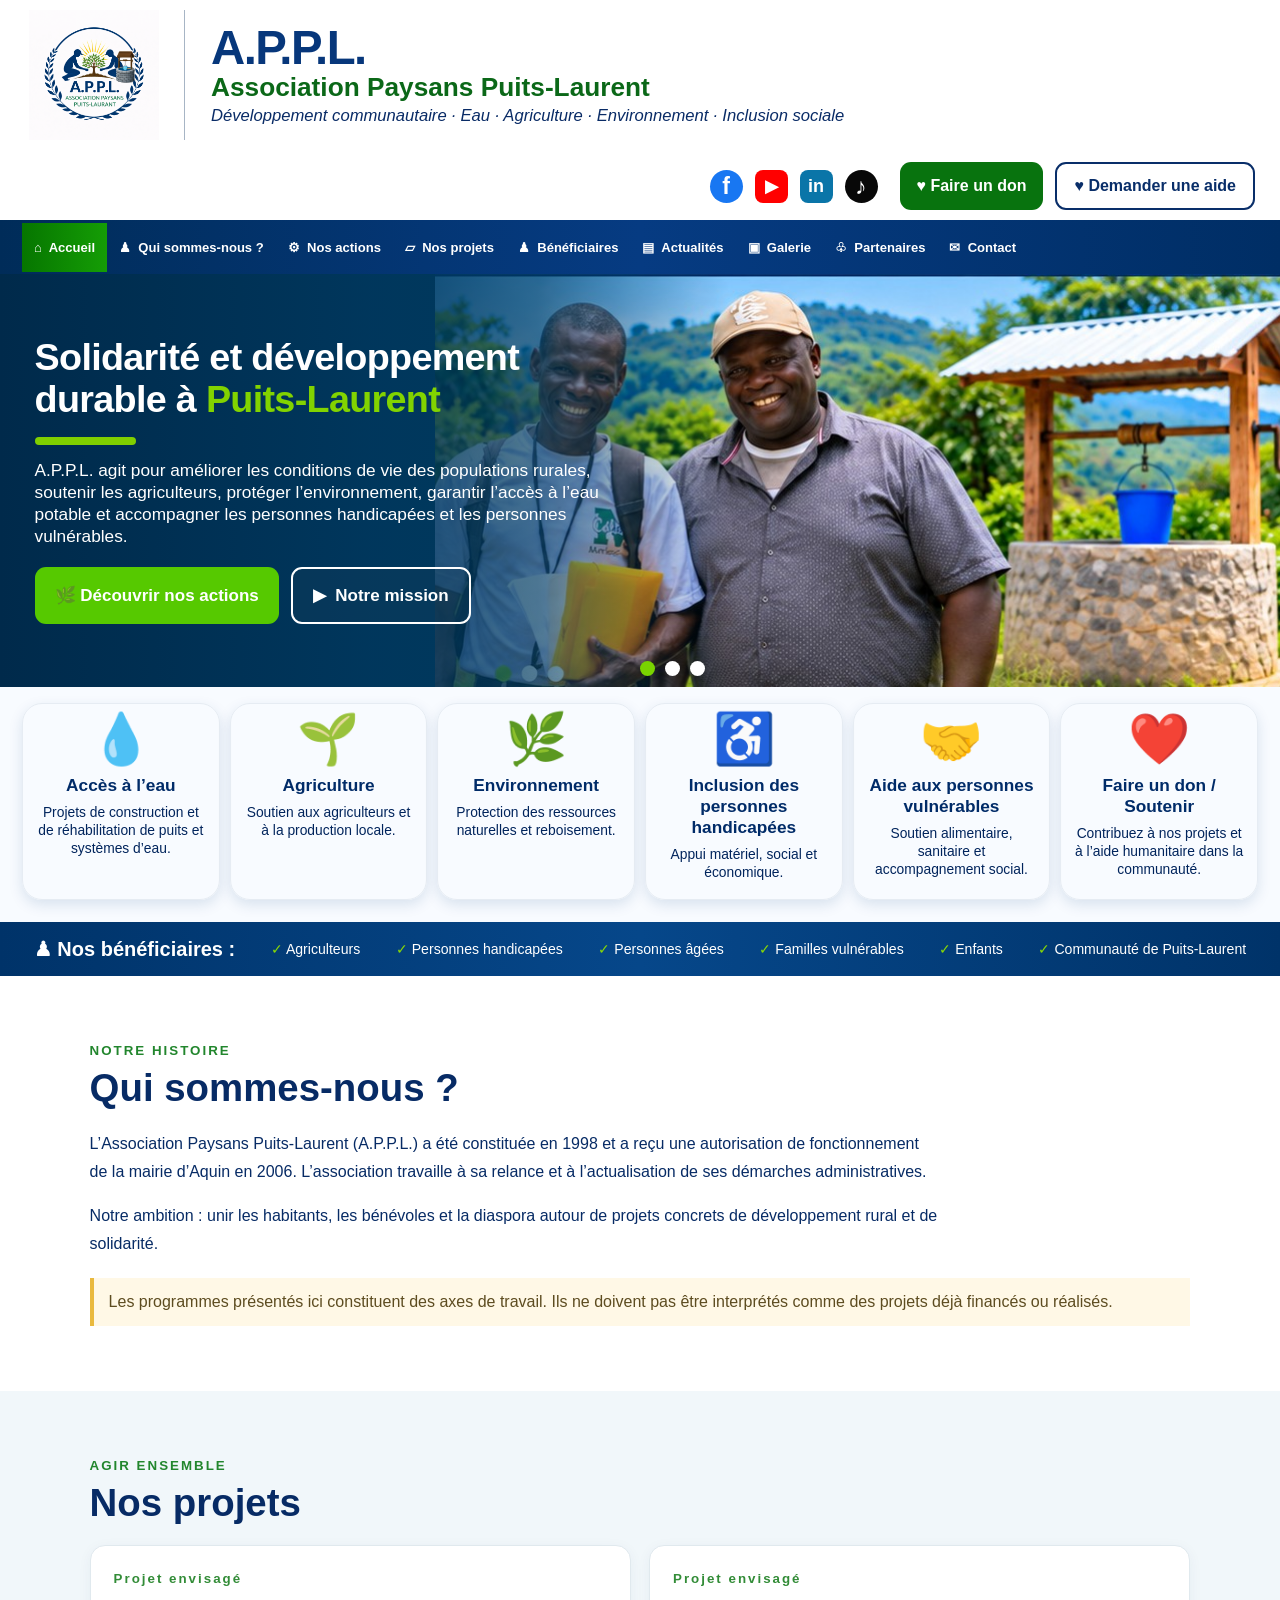
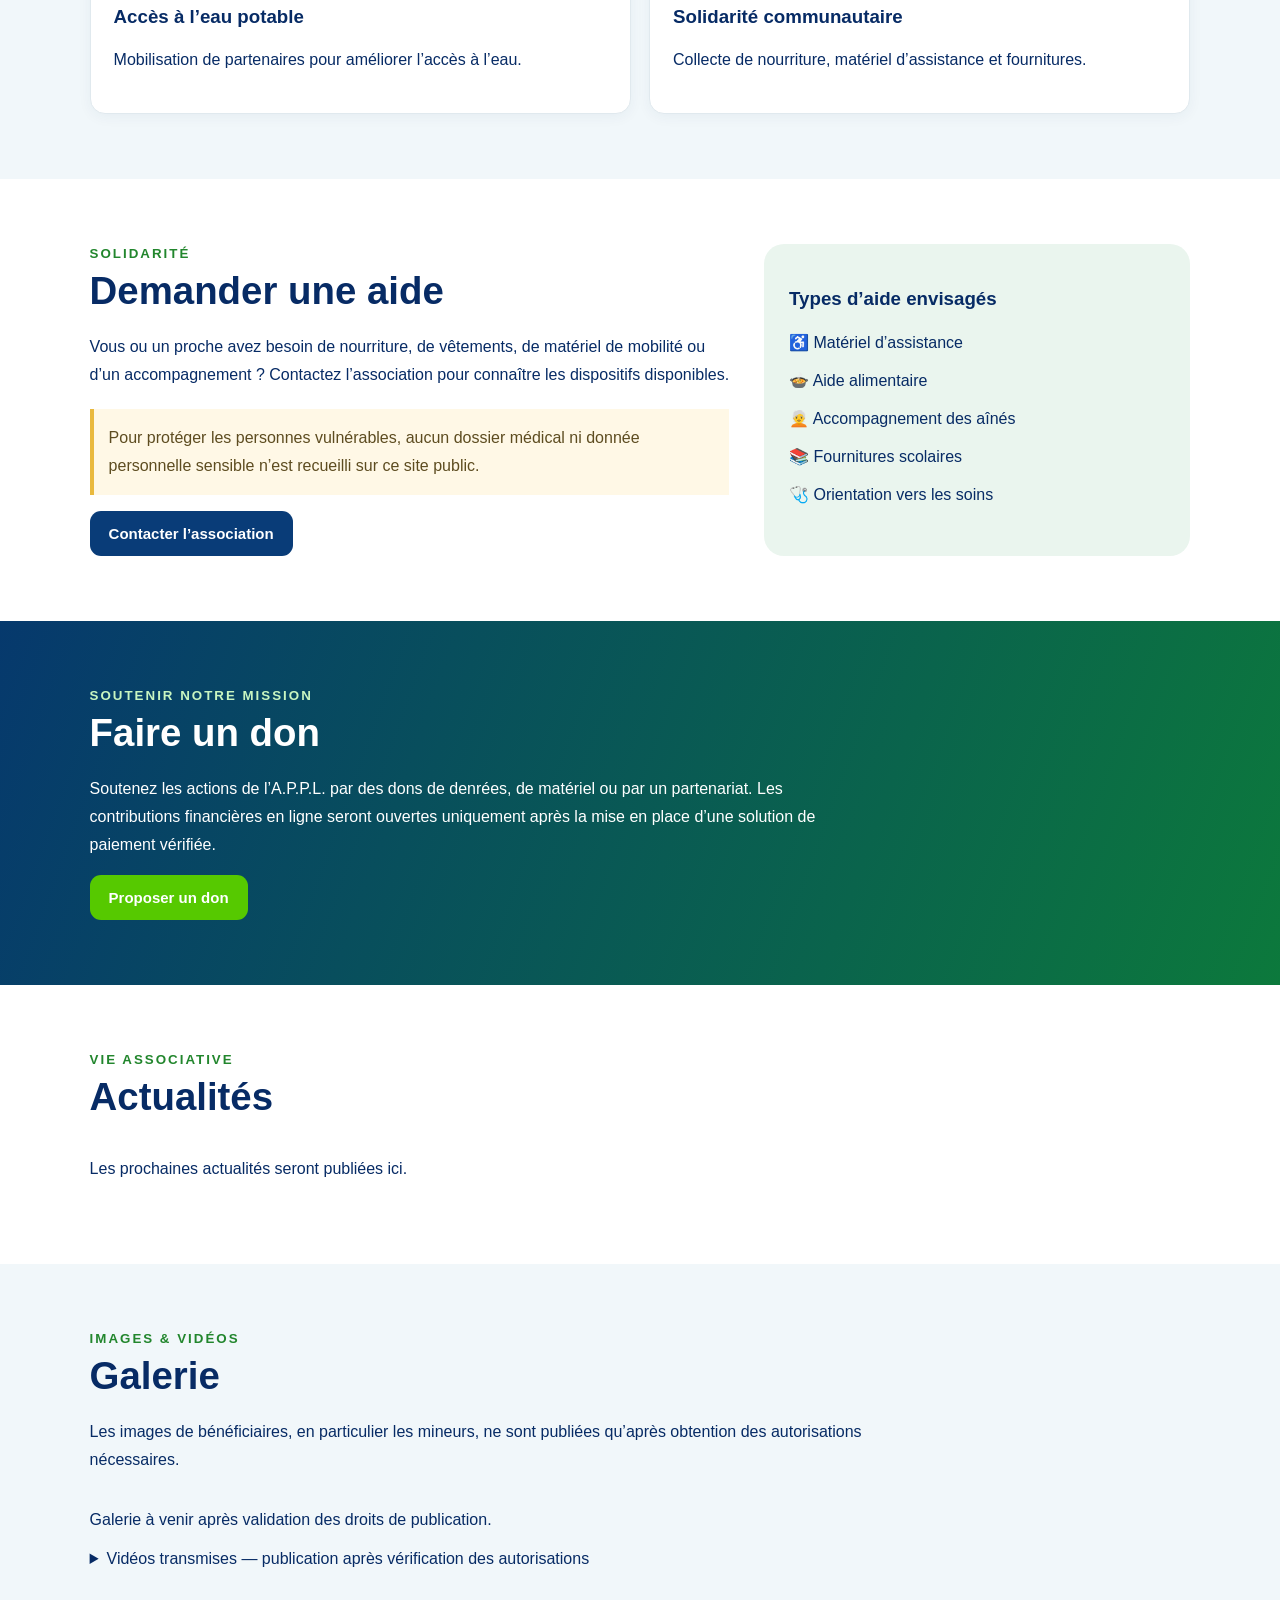
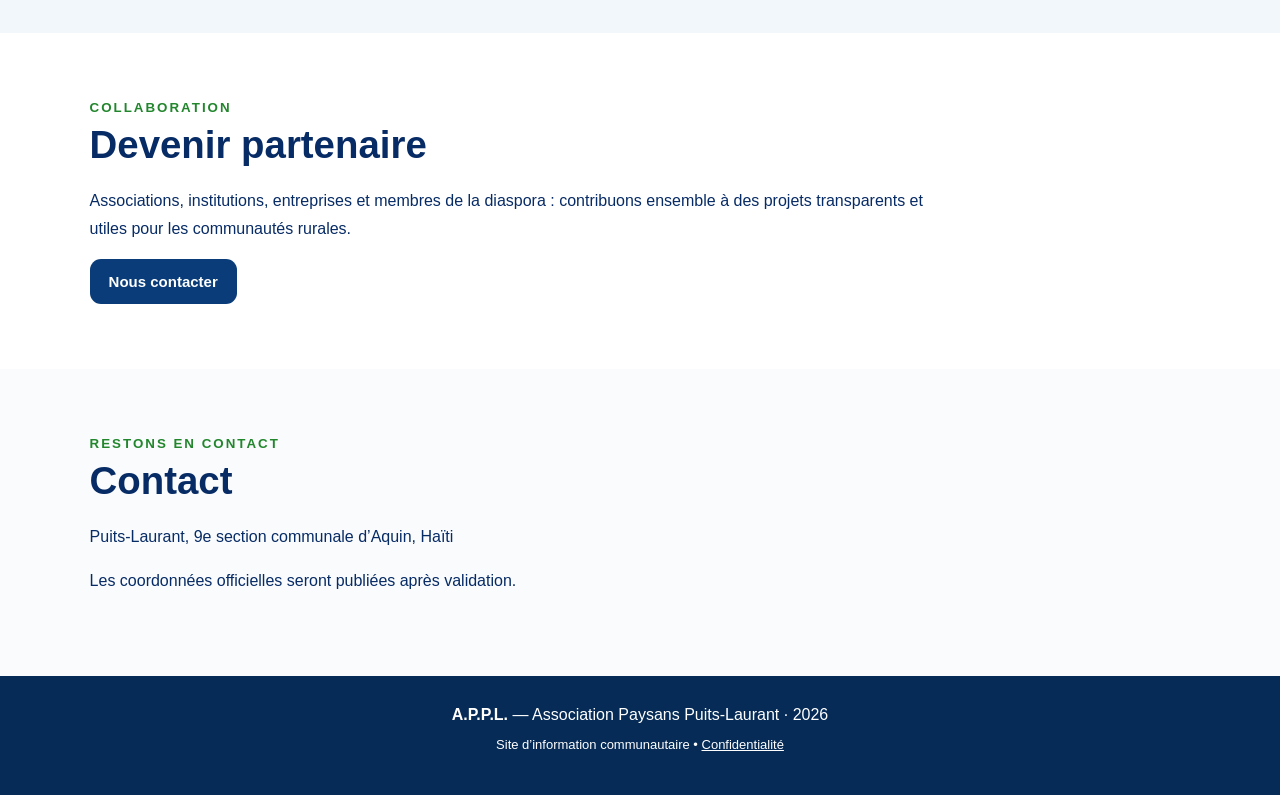
<file: index.html>
<!doctype html><html lang="fr"><head><meta charset="utf-8"><meta name="viewport" content="width=device-width,initial-scale=1"><meta name="description" content="A.P.P.L. — solidarité, eau, agriculture et développement communautaire à Puits-Laurent, Aquin, Haïti."><title>A.P.P.L. — Association Paysans Puits-Laurent</title><link rel="stylesheet" href="style.css"></head><body>
<header class="top"><a class="identity" href="#accueil"><img src="assets/logo.png" alt="Logo A.P.P.L."><div class="identity-copy"><strong>A.P.P.L.</strong><h1>Association Paysans Puits-Laurent</h1><em>Développement communautaire · Eau · Agriculture · Environnement · Inclusion sociale</em></div></a><div class="topright"><div class="socialtop" aria-label="Réseaux sociaux"><a class="fb" href="#contact" aria-label="Facebook">f</a><a class="yt" href="#contact" aria-label="YouTube">▶</a><a class="li" href="#contact" aria-label="LinkedIn">in</a><a class="tt" href="#contact" aria-label="TikTok">♪</a></div><div class="topactions"><a class="btn green" href="#dons">♥ Faire un don</a><a class="btn outline" href="#aide">♥ Demander une aide</a></div></div></header>

<button
  class="menu-toggle"
  id="menuToggle"
  type="button"
  aria-label="Ouvrir le menu"
  aria-controls="mainNav"
  aria-expanded="false">
  ☰ Menu
</button>
<nav class="nav" id="mainNav" aria-label="Navigation principale"><a class="active" href="#accueil">⌂ &nbsp;Accueil</a><a href="#apropos">♟ &nbsp;Qui sommes-nous ?</a><a href="#actions">⚙ &nbsp;Nos actions</a><a href="#projets">▱ &nbsp;Nos projets</a><a href="#beneficiaires">♟ &nbsp;Bénéficiaires</a><a href="#actualites">▤ &nbsp;Actualités</a><a href="#galerie">▣ &nbsp;Galerie</a><a href="#partenaires">♧ &nbsp;Partenaires</a><a href="#contact">✉ &nbsp;Contact</a></nav>
<main><section id="accueil" class="hero"><div class="heroText"><h2 id="heroTitle">Solidarité et développement durable à <span>Puits-Laurent</span></h2><div class="rule"></div><p id="heroIntro">A.P.P.L. agit pour améliorer les conditions de vie des populations rurales, soutenir les agriculteurs, protéger l’environnement, garantir l’accès à l’eau potable et accompagner les personnes handicapées et les personnes vulnérables.</p><div class="buttons"><a class="btn lime" href="#actions">🌿 Découvrir nos actions</a><a class="btn glass" href="#apropos">▶ &nbsp;Notre mission</a></div></div><div class="heroVisual" role="img" aria-label="Illustration de la communauté de Puits-Laurent et d’un puits rural"></div><div class="heroDots" aria-hidden="true"><i></i><i></i><i></i></div></section>
<section id="actions" class="cards" aria-label="Domaines d’action"></section><div id="beneficiaires" class="benefits"><b>♟ Nos bénéficiaires :</b><span>✓ Agriculteurs</span><span>✓ Personnes handicapées</span><span>✓ Personnes âgées</span><span>✓ Familles vulnérables</span><span>✓ Enfants</span><span>✓ Communauté de Puits-Laurent</span></div>
<section id="apropos" class="section"><div class="heading"><small>NOTRE HISTOIRE</small><h2>Qui sommes-nous ?</h2></div><p>L’Association Paysans Puits-Laurent (A.P.P.L.) a été constituée en 1998 et a reçu une autorisation de fonctionnement de la mairie d’Aquin en 2006. L’association travaille à sa relance et à l’actualisation de ses démarches administratives.</p><p>Notre ambition : unir les habitants, les bénévoles et la diaspora autour de projets concrets de développement rural et de solidarité.</p><div class="notice">Les programmes présentés ici constituent des axes de travail. Ils ne doivent pas être interprétés comme des projets déjà financés ou réalisés.</div></section>
<section id="projets" class="section tinted"><div class="heading"><small>AGIR ENSEMBLE</small><h2>Nos projets</h2></div><div id="projectList" class="projectgrid"></div></section>
<section id="aide" class="section split"><div><div class="heading"><small>SOLIDARITÉ</small><h2>Demander une aide</h2></div><p>Vous ou un proche avez besoin de nourriture, de vêtements, de matériel de mobilité ou d’un accompagnement ? Contactez l’association pour connaître les dispositifs disponibles.</p><p class="notice">Pour protéger les personnes vulnérables, aucun dossier médical ni donnée personnelle sensible n’est recueilli sur ce site public.</p><a class="btn blue" id="helpLink" href="#contact">Contacter l’association</a></div><div class="panel"><h3>Types d’aide envisagés</h3><p>♿ Matériel d’assistance</p><p>🍲 Aide alimentaire</p><p>🧑‍🦳 Accompagnement des aînés</p><p>📚 Fournitures scolaires</p><p>🩺 Orientation vers les soins</p></div></section>
<section id="dons" class="section donate"><div><small>SOUTENIR NOTRE MISSION</small><h2>Faire un don</h2><p>Soutenez les actions de l’A.P.P.L. par des dons de denrées, de matériel ou par un partenariat. Les contributions financières en ligne seront ouvertes uniquement après la mise en place d’une solution de paiement vérifiée.</p><a id="donLink" class="btn lime" href="#contact">Proposer un don</a></div></section>
<section id="actualites" class="section"><div class="heading"><small>VIE ASSOCIATIVE</small><h2>Actualités</h2></div><div id="newsList" class="projectgrid"></div></section>
<section id="galerie" class="section tinted"><div class="heading"><small>IMAGES & VIDÉOS</small><h2>Galerie</h2></div><p>Les images de bénéficiaires, en particulier les mineurs, ne sont publiées qu’après obtention des autorisations nécessaires.</p><div id="galleryList" class="gallery"></div><details><summary>Vidéos transmises — publication après vérification des autorisations</summary><p>Les fichiers vidéo sont inclus dans le dossier <code>videos/</code>, mais leur diffusion publique est désactivée par défaut.</p></details></section>
<section id="partenaires" class="section"><div class="heading"><small>COLLABORATION</small><h2>Devenir partenaire</h2></div><p>Associations, institutions, entreprises et membres de la diaspora : contribuons ensemble à des projets transparents et utiles pour les communautés rurales.</p><a class="btn blue" href="#contact">Nous contacter</a></section>
<section id="contact" class="section contact"><div class="heading"><small>RESTONS EN CONTACT</small><h2>Contact</h2></div><p id="location"></p><p id="contactDetails">Les coordonnées officielles seront publiées après validation.</p><div id="socialLinks" class="social"></div></section></main>
<footer><b>A.P.P.L.</b> — Association Paysans Puits-Laurant · <span id="year"></span><p>Site d’information communautaire • <a href="confidentialite.html">Confidentialité</a></p></footer><script src="script.js" defer></script></body></html>
</file>
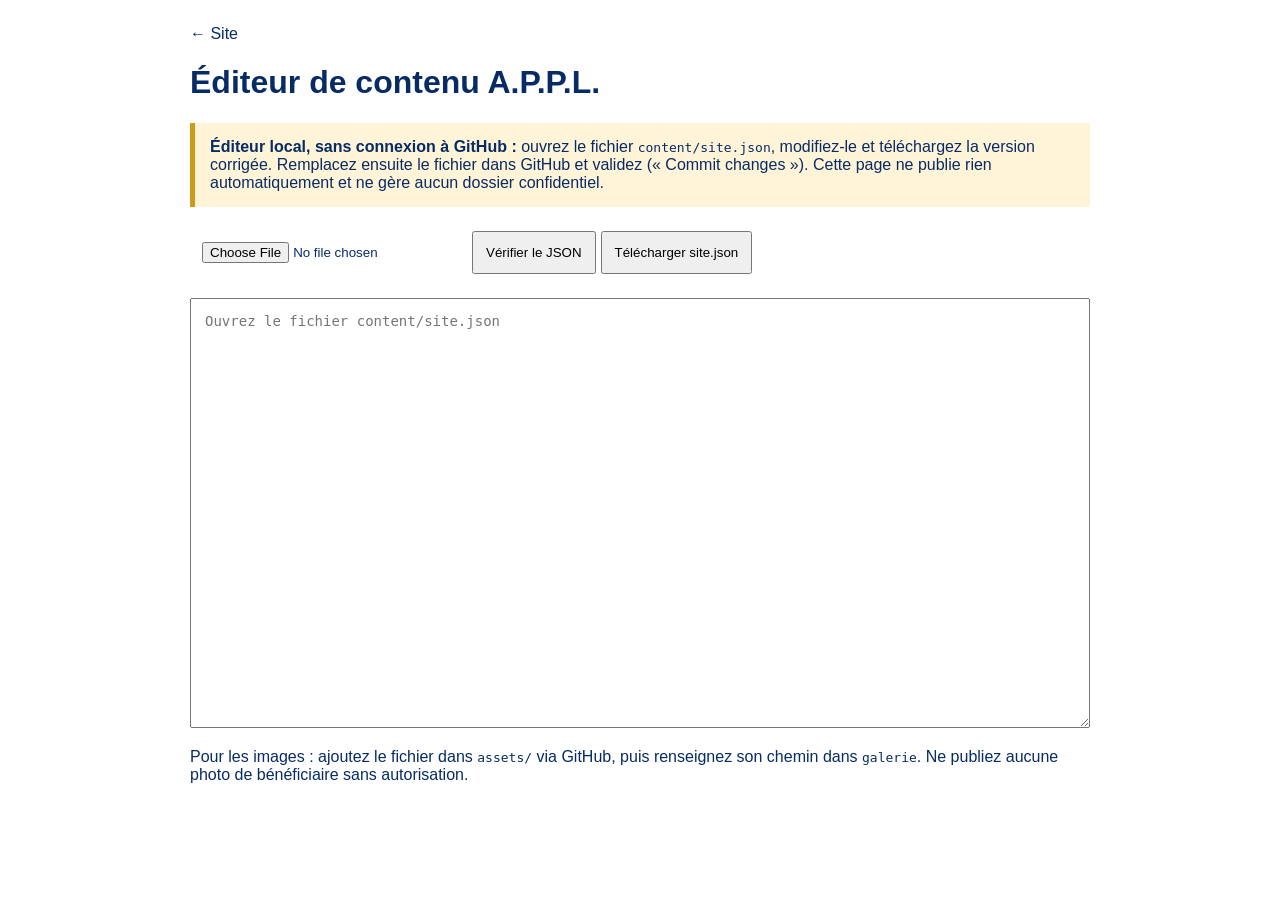
<file: admin/index.html>
<!doctype html><html lang="fr"><meta charset="utf-8"><meta name="viewport" content="width=device-width,initial-scale=1"><title>Éditeur local A.P.P.L.</title><link rel="stylesheet" href="../style.css"><style>main{max-width:950px;margin:auto;padding:25px}textarea{width:100%;min-height:430px;font:14px monospace;padding:14px}button,input{padding:12px;margin:7px 5px 7px 0}.warning{background:#fff4d7;padding:15px;border-left:5px solid #cc9b18}</style><main><a href="../">← Site</a><h1>Éditeur de contenu A.P.P.L.</h1><p class="warning"><strong>Éditeur local, sans connexion à GitHub :</strong> ouvrez le fichier <code>content/site.json</code>, modifiez-le et téléchargez la version corrigée. Remplacez ensuite le fichier dans GitHub et validez (« Commit changes »). Cette page ne publie rien automatiquement et ne gère aucun dossier confidentiel.</p><input type="file" id="file" accept=".json,application/json"><button id="check">Vérifier le JSON</button><button id="download">Télécharger site.json</button><p id="status" role="status"></p><textarea id="editor" spellcheck="false" placeholder="Ouvrez le fichier content/site.json"></textarea><p>Pour les images : ajoutez le fichier dans <code>assets/</code> via GitHub, puis renseignez son chemin dans <code>galerie</code>. Ne publiez aucune photo de bénéficiaire sans autorisation.</p></main><script>const e=document.getElementById('editor'),s=document.getElementById('status');document.getElementById('file').onchange=async ev=>{e.value=await ev.target.files[0].text();s.textContent='Fichier chargé localement'};function validate(){try{let x=JSON.parse(e.value);if(!x||!Array.isArray(x.actions)||!Array.isArray(x.projets))throw Error('Champs actions/projets manquants');s.textContent='JSON valide';return true}catch(err){s.textContent='Erreur : '+err.message;return false}}document.getElementById('check').onclick=validate;document.getElementById('download').onclick=()=>{if(!validate())return;let b=new Blob([JSON.stringify(JSON.parse(e.value),null,2)],{type:'application/json'}),a=document.createElement('a');a.href=URL.createObjectURL(b);a.download='site.json';a.click();setTimeout(()=>URL.revokeObjectURL(a.href),1000)};</script></html>
</file>
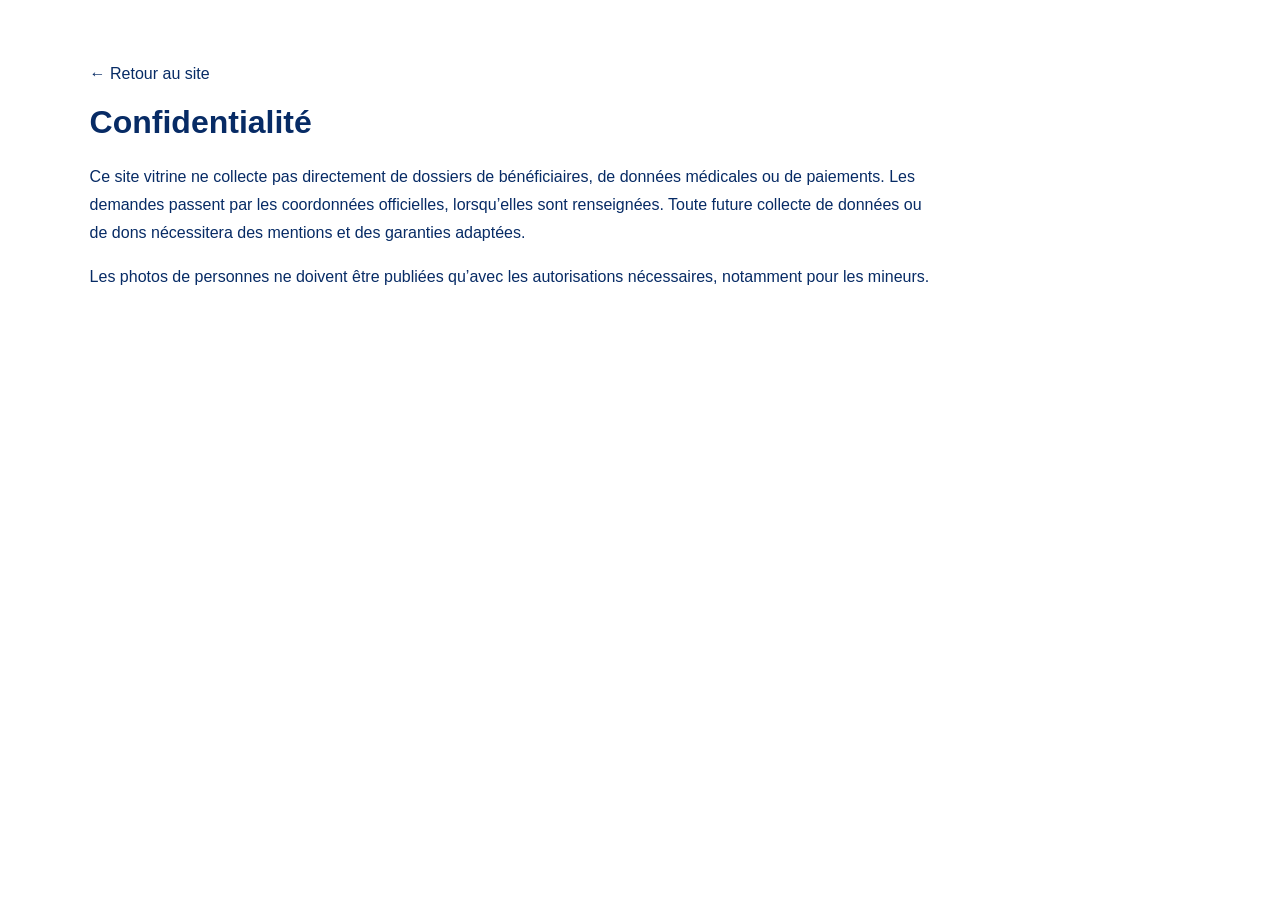
<file: confidentialite.html>
<!doctype html><html lang="fr"><meta charset="utf-8"><meta name="viewport" content="width=device-width,initial-scale=1"><title>Confidentialité — A.P.P.L.</title><link rel="stylesheet" href="style.css"><main class="section"><a href="index.html">← Retour au site</a><h1>Confidentialité</h1><p>Ce site vitrine ne collecte pas directement de dossiers de bénéficiaires, de données médicales ou de paiements. Les demandes passent par les coordonnées officielles, lorsqu’elles sont renseignées. Toute future collecte de données ou de dons nécessitera des mentions et des garanties adaptées.</p><p>Les photos de personnes ne doivent être publiées qu’avec les autorisations nécessaires, notamment pour les mineurs.</p></main></html>
</file>
<file: style.css>
*{box-sizing:border-box}html{scroll-behavior:smooth}body{margin:0;font-family:Inter,Arial,sans-serif;color:#0b2b52;background:#fff}a{text-decoration:none;color:inherit}.top{display:flex;justify-content:space-between;align-items:center;gap:20px;padding:12px clamp(20px,3vw,65px);background:#fff}.identity{display:flex;align-items:center;gap:20px}.identity img{width:130px;height:130px;object-fit:contain}.identity strong{display:block;font-size:clamp(35px,4vw,56px);line-height:1;color:#0a3975}.identity h1{margin:0;color:#116515;font-size:clamp(17px,2vw,27px)}.identity em{display:block;margin-top:7px;font-size:15px}.topactions,.buttons{display:flex;gap:12px;flex-wrap:wrap}.btn{border-radius:11px;padding:14px 19px;display:inline-flex;align-items:center;justify-content:center;font-weight:800;font-size:15px;transition:transform .2s}.btn:hover{transform:translateY(-2px)}.green{background:#08730e;color:white}.outline{border:2px solid #092e69;color:#092e69}.lime{background:#56c900;color:white}.blue{background:#093c78;color:#fff}.glass{border:2px solid white;color:white;background:#143c5a55}.nav{display:flex;flex-wrap:wrap;justify-content:space-around;align-items:center;background:#06386f;color:white;padding:0 20px}.nav a{padding:17px 9px;font-size:14px;font-weight:700}.nav a:hover,.nav a:first-child{background:#07881a}.hero{display:grid;grid-template-columns:46% 54%;min-height:440px;background:linear-gradient(115deg,#04274c 0%,#074a79 48%,#176d86 100%);overflow:hidden}.heroText{color:white;padding:clamp(30px,4vw,65px);position:relative;z-index:1;align-self:center}.eyebrow{color:#b9e6c3;font-size:13px;font-weight:800;text-transform:uppercase}.hero h2{font-size:clamp(31px,3.3vw,53px);line-height:1.08;margin:17px 0}.rule{width:90px;height:6px;background:#76d300;border-radius:4px}.hero p{font-size:clamp(15px,1.4vw,19px);line-height:1.55;max-width:610px}.heroPhotos{display:flex;align-items:end;justify-content:center;gap:16px;padding:30px 25px 0;background:radial-gradient(circle at 70% 30%,#8bbf75 0%,#368258 35%,transparent 70%)}.portrait{width:48%;height:380px;border:7px solid #ffffff30;border-radius:28px 28px 0 0;overflow:hidden;box-shadow:0 5px 25px #002a3b77;background:#d8e6db}.portrait img{width:100%;height:100%;object-fit:cover;object-position:top}.portrait.two{height:340px}.cards{display:grid;grid-template-columns:repeat(6,minmax(0,1fr));gap:12px;padding:20px 24px}.action{border-radius:16px;padding:22px 12px;box-shadow:0 5px 20px #0c2b4b1b;text-align:center;border:1px solid #e6ecf3}.action .emoji{font-size:43px}.action h3{font-size:17px;margin:10px 0}.action p{font-size:14px;line-height:1.4}.benefits{background:#053a75;color:#fff;display:flex;gap:18px;justify-content:space-around;flex-wrap:wrap;padding:18px}.benefits span{font-size:13px}.section{padding:65px max(25px,7vw);max-width:1600px;margin:auto;scroll-margin-top:20px}.section h2{font-size:clamp(27px,3vw,41px);margin:7px 0 20px}.section p{line-height:1.75;max-width:850px}.heading small,.section small{font-weight:800;letter-spacing:2px;color:#22862d}.tinted{background:#f1f7fa;max-width:none}.projectgrid{display:grid;grid-template-columns:repeat(auto-fit,minmax(250px,1fr));gap:18px}.project{background:white;border:1px solid #e0e9ee;padding:23px;border-radius:15px;box-shadow:0 3px 14px #153e5b0d}.project small{color:#328c37}.split{display:grid;grid-template-columns:1.5fr 1fr;gap:35px}.panel{background:#eaf5ee;padding:25px;border-radius:20px}.panel p{margin:10px 0}.notice{background:#fff8e6;border-left:4px solid #e9b93e;padding:15px;margin-top:20px;color:#5d4c20}.donate{background:linear-gradient(110deg,#06396d,#0c793c);color:white;max-width:none}.donate small{color:#c9f6c1}.donate p{max-width:750px}.gallery{display:grid;grid-template-columns:repeat(auto-fit,minmax(220px,1fr));gap:16px}.gallery img{width:100%;border-radius:14px;max-height:280px;object-fit:cover}.contact{background:#f9fbfc;max-width:none}.social{display:flex;gap:15px;flex-wrap:wrap}.social a{color:#08732a;text-decoration:underline}footer{padding:30px;text-align:center;background:#052b56;color:white}footer p{font-size:13px}footer a{text-decoration:underline}@media(max-width:1100px){.cards{grid-template-columns:repeat(3,1fr)}.top{flex-wrap:wrap}.hero{grid-template-columns:1fr}.heroPhotos{min-height:330px}.portrait{height:330px}.portrait.two{height:300px}}@media(max-width:650px){.identity img{width:82px;height:82px}.identity{gap:9px}.identity strong{font-size:32px}.identity h1{font-size:15px}.identity em{font-size:11px}.nav{justify-content:start}.nav a{font-size:12px;padding:12px 9px}.cards{grid-template-columns:repeat(2,1fr);padding:12px;gap:9px}.action{padding:16px 8px}.action h3{font-size:14px}.action p{font-size:12px}.split{grid-template-columns:1fr}.heroPhotos{padding:15px 10px 0}.portrait{height:250px}.portrait.two{height:235px}.section{padding:45px 22px}}
/* Maquette A.P.P.L. 2026 : accueil */
body{color:#072b65}.top{min-height:168px;padding:4px clamp(16px,2.5vw,46px);gap:22px}.identity{flex:1;min-width:0;gap:26px}.identity img{width:208px;height:157px;object-fit:contain;border-right:1px solid #a7b5c5;padding-right:22px}.identity-copy{min-width:0}.identity strong{font-size:clamp(39px,3.7vw,60px);font-weight:900;color:#07377b;letter-spacing:-1.5px}.identity h1{font-size:clamp(19px,2.05vw,34px);font-weight:850;color:#0b6818;white-space:nowrap}.identity em{font-size:clamp(12px,1.3vw,21px);color:#092b66;white-space:nowrap;margin-top:3px}.topright{display:flex;align-items:center;gap:22px;flex-shrink:0}.socialtop{display:flex;gap:12px;align-items:center}.socialtop a{display:grid;place-items:center;width:33px;height:33px;border-radius:8px;color:white;font-size:23px;font-weight:900}.socialtop .fb{background:#1877f2;border-radius:50%}.socialtop .yt{background:#f00;font-size:17px}.socialtop .li{background:#0a75a8;font-size:18px}.socialtop .tt{background:#080808;border-radius:50%}.topactions{gap:12px;flex-wrap:nowrap}.topactions .btn{font-size:16px;padding:13px 17px;white-space:nowrap}.nav{min-height:54px;background:linear-gradient(90deg,#002c59,#063b82,#002e65);padding:0 22px;justify-content:space-between;gap:0}.nav a{font-size:clamp(12px,1.02vw,17px);padding:17px 12px;white-space:nowrap}.nav a.active{background:linear-gradient(90deg,#067600,#159d05)}.hero{height:413px;min-height:413px;display:block;position:relative;background:linear-gradient(90deg,#002b4c 0%,#00385b 48%,#1e7a72 100%);isolation:isolate}.heroVisual{position:absolute;inset:0 0 0 38%;background-image:url('assets/hero-reference.jpg');background-position:center center;background-size:cover;z-index:-2}.hero:before{content:'';position:absolute;inset:0;background:linear-gradient(90deg,#002a4b 0%,#00375de8 29%,#003c61ad 42%,transparent 57%);z-index:-1}.heroText{padding:26px clamp(20px,2.7vw,46px);width:48%;height:100%;display:flex;flex-direction:column;align-items:flex-start;justify-content:center}.hero h2{font-size:clamp(30px,2.95vw,48px);line-height:1.11;margin:0 0 16px;color:white;letter-spacing:-.7px}.hero h2 span{color:#82d300}.rule{width:101px;height:8px;background:#80cf00}.hero p{font-size:clamp(15px,1.35vw,21px);line-height:1.28;margin:14px 0 20px;color:white}.hero .btn{font-size:17px;padding:16px 20px}.heroDots{position:absolute;bottom:11px;left:50%;display:flex;gap:10px}.heroDots i{width:15px;height:15px;border-radius:50%;background:white}.heroDots i:first-child{background:#79d400}.cards{grid-template-columns:repeat(6,minmax(0,1fr));gap:10px;padding:16px 22px 22px;background:#f8fbff}.action{min-height:188px;padding:8px 12px 12px;border-radius:20px;box-shadow:0 5px 14px #073f7b21}.action .emoji{font-size:50px;line-height:1.1}.action h3{font-size:clamp(14px,1.35vw,20px);color:#002b68;margin:8px 0}.action p{font-size:clamp(12px,1.08vw,16px);color:#00245c;line-height:1.3;margin:5px 0}.benefits{background:linear-gradient(90deg,#003369,#06478a,#003369);align-items:center;padding:15px 22px;gap:12px}.benefits b{font-size:20px}.benefits span{font-size:clamp(12px,1.1vw,17px)}.benefits span::first-letter{color:#8ada04}
@media(max-width:1450px){.top{flex-wrap:wrap;padding:10px 25px}.topright{width:100%;justify-content:flex-end}.identity img{height:130px;width:160px}.identity em{white-space:normal}.nav{overflow-x:auto;flex-wrap:nowrap;justify-content:flex-start}.heroText{width:54%}.heroVisual{left:34%}}
@media(max-width:900px){.top{min-height:auto}.identity h1{white-space:normal}.topright{justify-content:space-between;flex-wrap:wrap}.hero{height:auto;min-height:490px}.heroText{width:72%;min-height:490px}.heroVisual{left:25%}.cards{grid-template-columns:repeat(3,minmax(0,1fr))}}
@media(max-width:620px){.top{padding:10px 13px}.identity{gap:10px}.identity img{width:86px;height:95px;padding-right:8px}.identity strong{font-size:31px}.identity h1{font-size:15px}.identity em{font-size:10px}.topright{gap:10px}.socialtop a{width:28px;height:28px;font-size:18px}.topactions{gap:6px}.topactions .btn{font-size:12px;padding:10px 9px}.nav{padding:0 5px}.nav a{padding:13px 10px}.hero{min-height:530px}.heroVisual{inset:0;background-position:65% center;opacity:.66}.hero:before{background:linear-gradient(90deg,#002746ef 0%,#002b4dd6 68%,#002b4d6b)}.heroText{width:100%;min-height:530px;padding:24px 18px}.hero h2{font-size:36px}.hero p{font-size:16px;max-width:430px}.hero .btn{font-size:13px;padding:12px}.cards{grid-template-columns:repeat(2,minmax(0,1fr));padding:12px;gap:9px}.action{min-height:175px}.action .emoji{font-size:38px}.benefits{justify-content:flex-start}.benefits b{width:100%}}

/* A.P.P.L. - Version mobile corrigee */
@media screen and (max-width: 768px) {

  html, body {
    width: 100%;
    max-width: 100%;
    overflow-x: hidden;
  }

  /* En-tete */
  .top {
    padding: 12px;
    gap: 12px;
  }

  .identity {
    width: 100%;
    gap: 10px;
  }

  .identity img {
    width: 85px;
    height: 90px;
    object-fit: contain;
  }

  .identity strong {
    font-size: 30px;
  }

  .identity h1 {
    font-size: 15px;
    white-space: normal;
  }

  .identity em {
    font-size: 11px;
    white-space: normal;
  }

  .topright {
    width: 100%;
    justify-content: flex-start;
    gap: 12px;
  }

  .topactions {
    flex-wrap: wrap;
  }

  /* Navigation defilante */
  .nav {
    display: flex;
    flex-wrap: nowrap;
    overflow-x: auto;
    justify-content: flex-start;
    -webkit-overflow-scrolling: touch;
  }

  .nav a {
    flex: 0 0 auto;
    white-space: nowrap;
  }

  /* Bannière : photo visible au-dessus */
  .hero {
    display: flex;
    flex-direction: column;
    height: auto;
    min-height: 0;
    background: #06345e;
  }

  .heroVisual {
    position: relative;
    inset: auto;
    width: 100%;
    height: 250px;
    flex-shrink: 0;
    background-image: url('assets/hero-reference.jpg');
    background-size: contain;
    background-position: center;
    background-repeat: no-repeat;
    background-color: #eaf3ed;
    opacity: 1;
    z-index: 0;
  }

  .hero::before {
    display: none;
  }

  /* Texte sous la photo */
  .heroText {
    position: relative;
    z-index: 1;
    width: 100%;
    height: auto;
    min-height: 0;
    padding: 24px 18px 35px;
  }

  .hero h2 {
    font-size: clamp(28px, 8vw, 38px);
    line-height: 1.15;
  }

  .hero p {
    font-size: 16px;
    line-height: 1.55;
  }

  .hero .buttons {
    display: flex;
    flex-wrap: wrap;
    gap: 10px;
  }

  .hero .btn {
    font-size: 14px;
    padding: 12px 15px;
  }

  .heroDots {
    display: none;
  }

  /* Domaines d'action */
  .cards {
    display: grid;
    grid-template-columns: repeat(2, minmax(0, 1fr));
    gap: 10px;
    padding: 12px;
  }

  .action {
    min-height: 0;
    padding: 15px 9px;
  }

  .gallery img {
    width: 100%;
    height: auto;
    object-fit: contain;
  }
}

/* MENU HAMBURGER A.P.P.L. */

.menu-toggle {
  display: none;
}

@media screen and (max-width: 768px) {
  .menu-toggle {
    display: block;
    width: 100%;
    padding: 15px 20px;
    background: #06386f;
    color: #fff;
    border: 0;
    font-size: 18px;
    font-weight: 700;
    text-align: left;
    cursor: pointer;
  }

  .nav {
    display: none;
    flex-direction: column;
    align-items: stretch;
    flex-wrap: nowrap;
    width: 100%;
    padding: 0;
    overflow: visible;
  }

  .nav.menu-open {
    display: flex;
  }

  .nav a {
    display: block;
    width: 100%;
    padding: 14px 20px;
    border-bottom: 1px solid #ffffff30;
    white-space: normal;
  }
}
</file>
